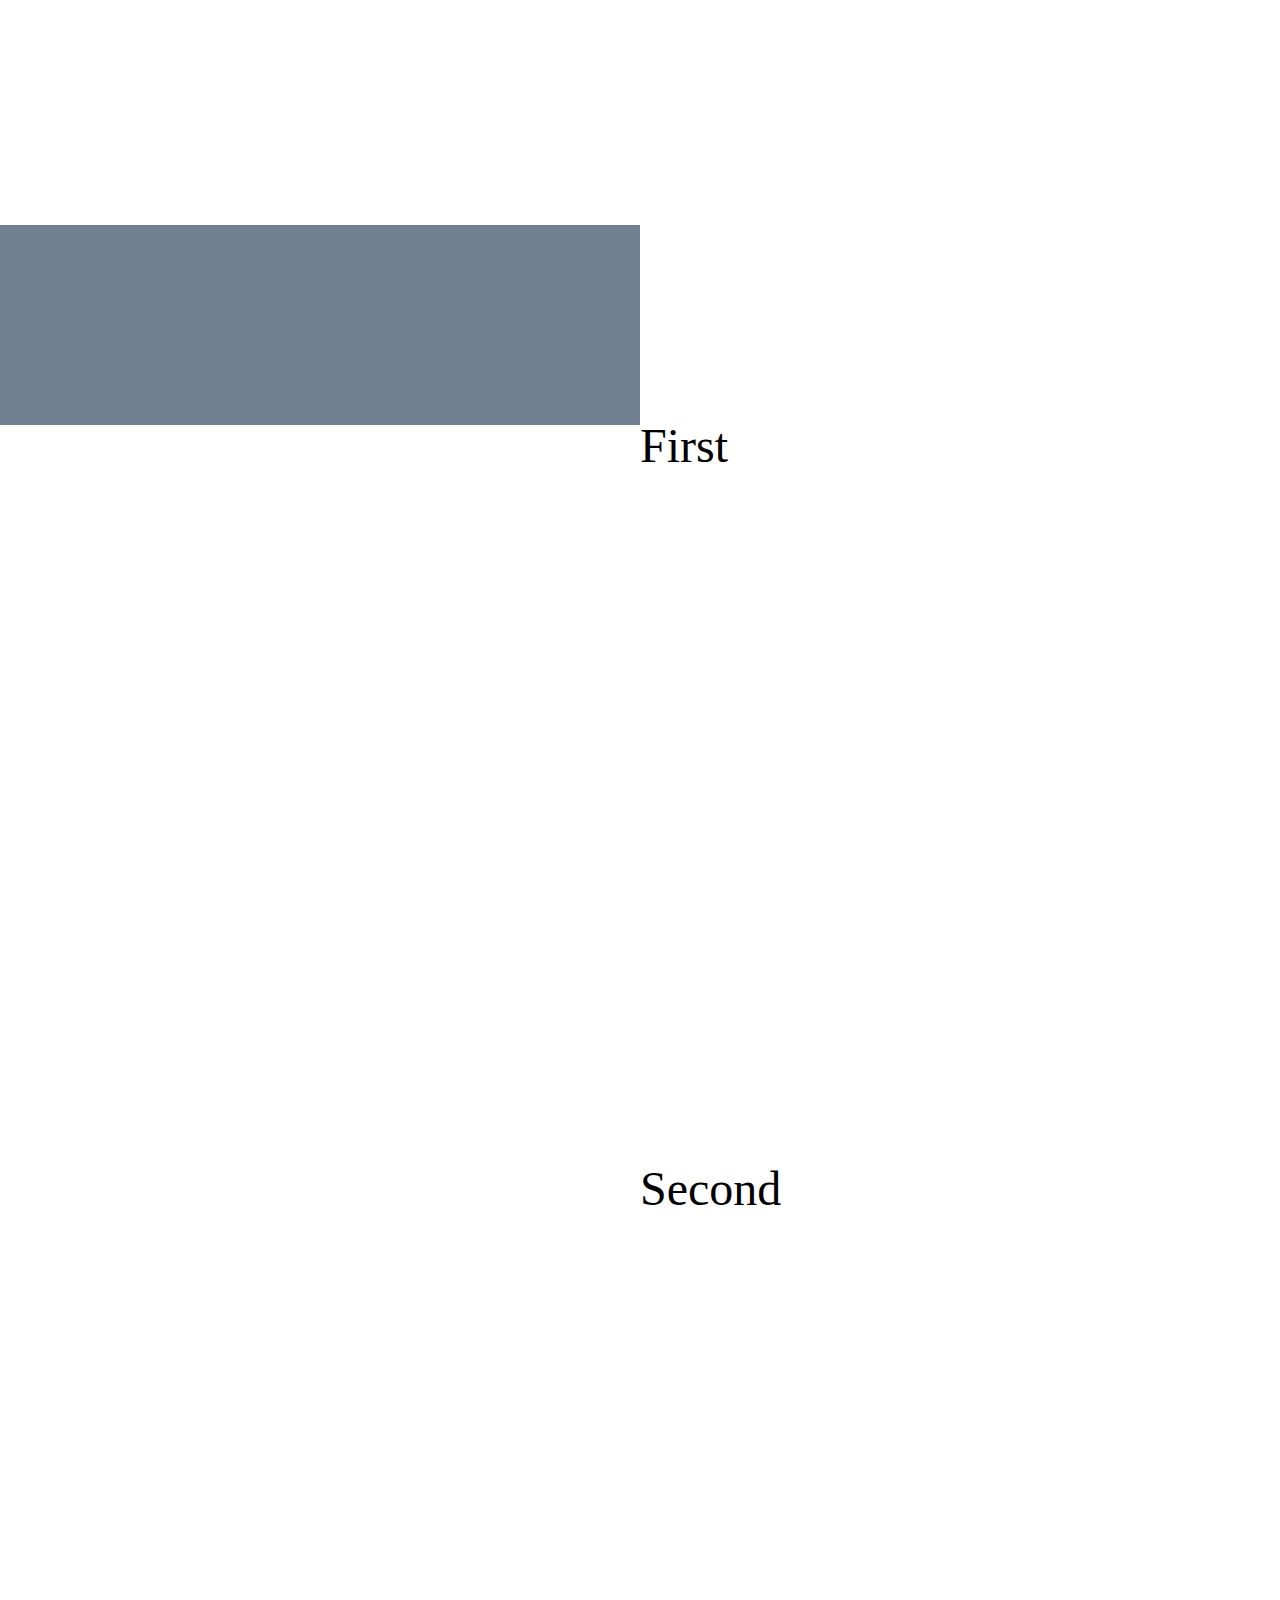
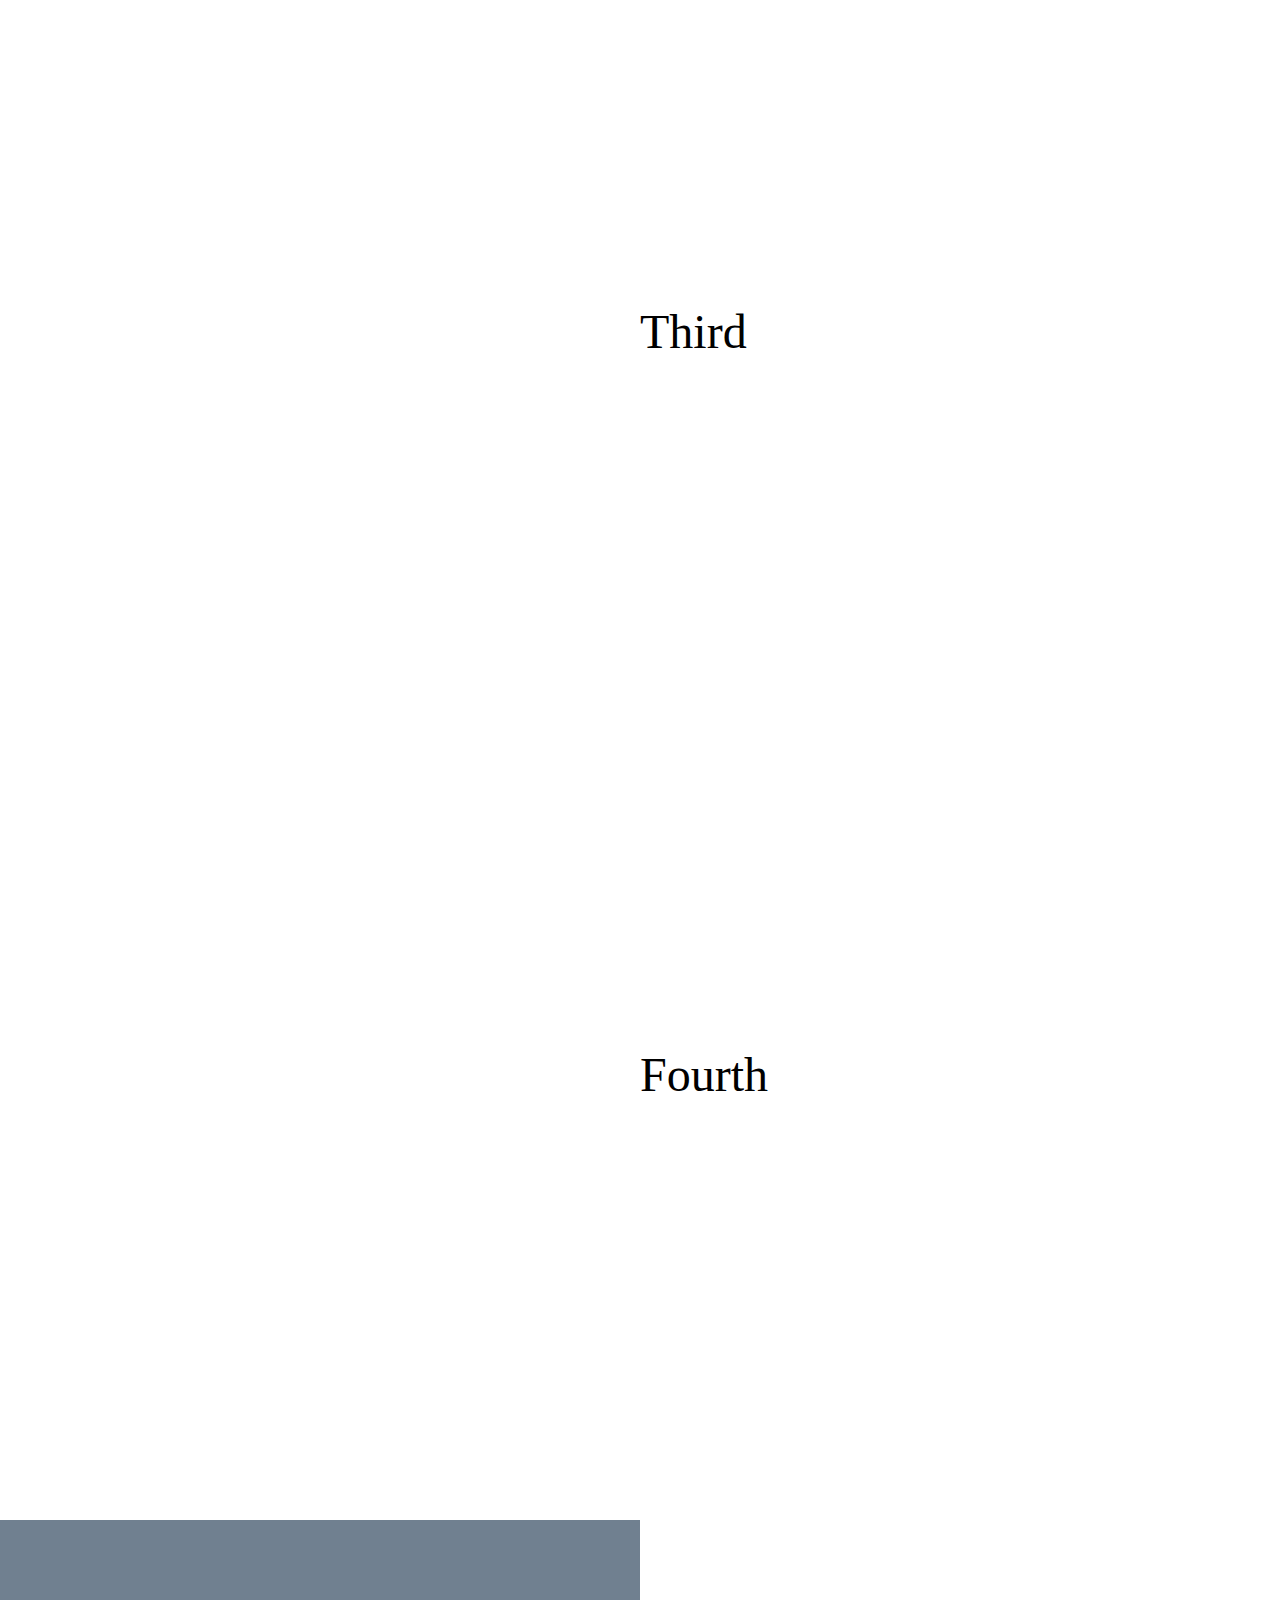
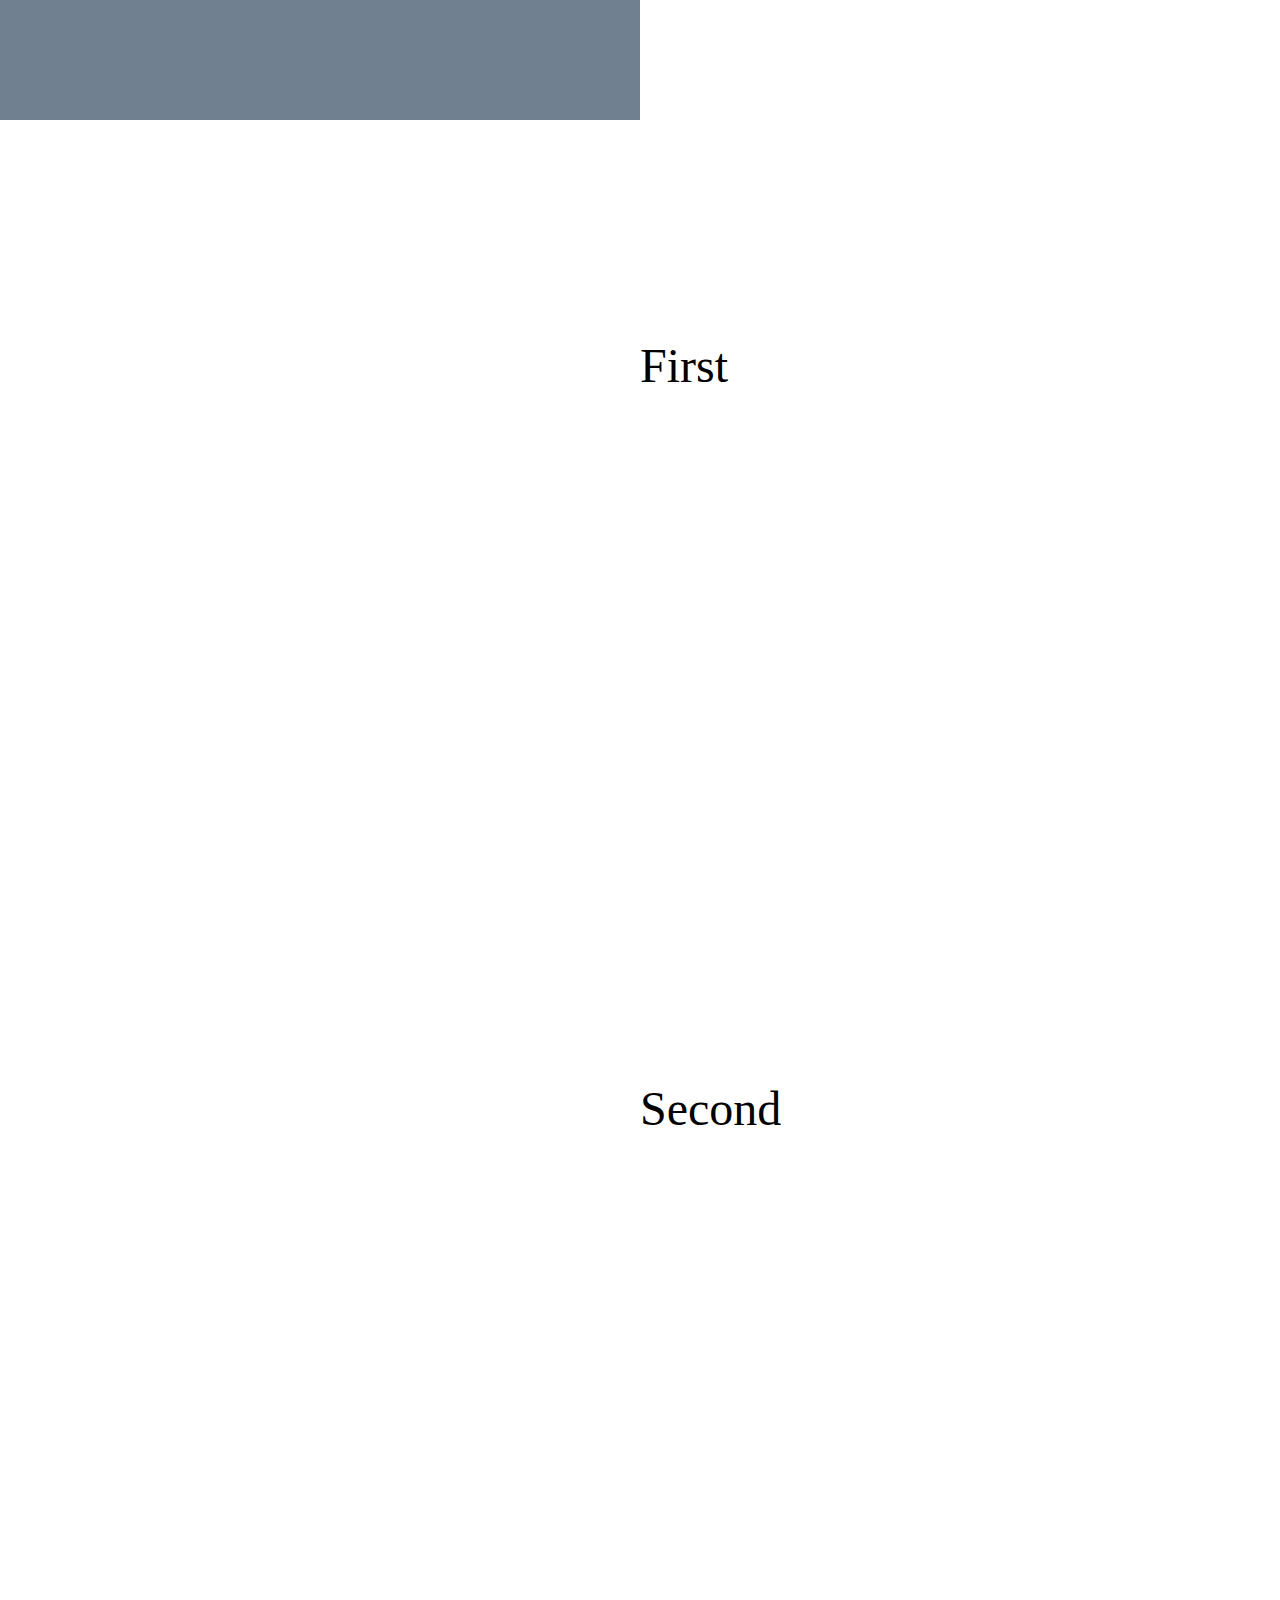
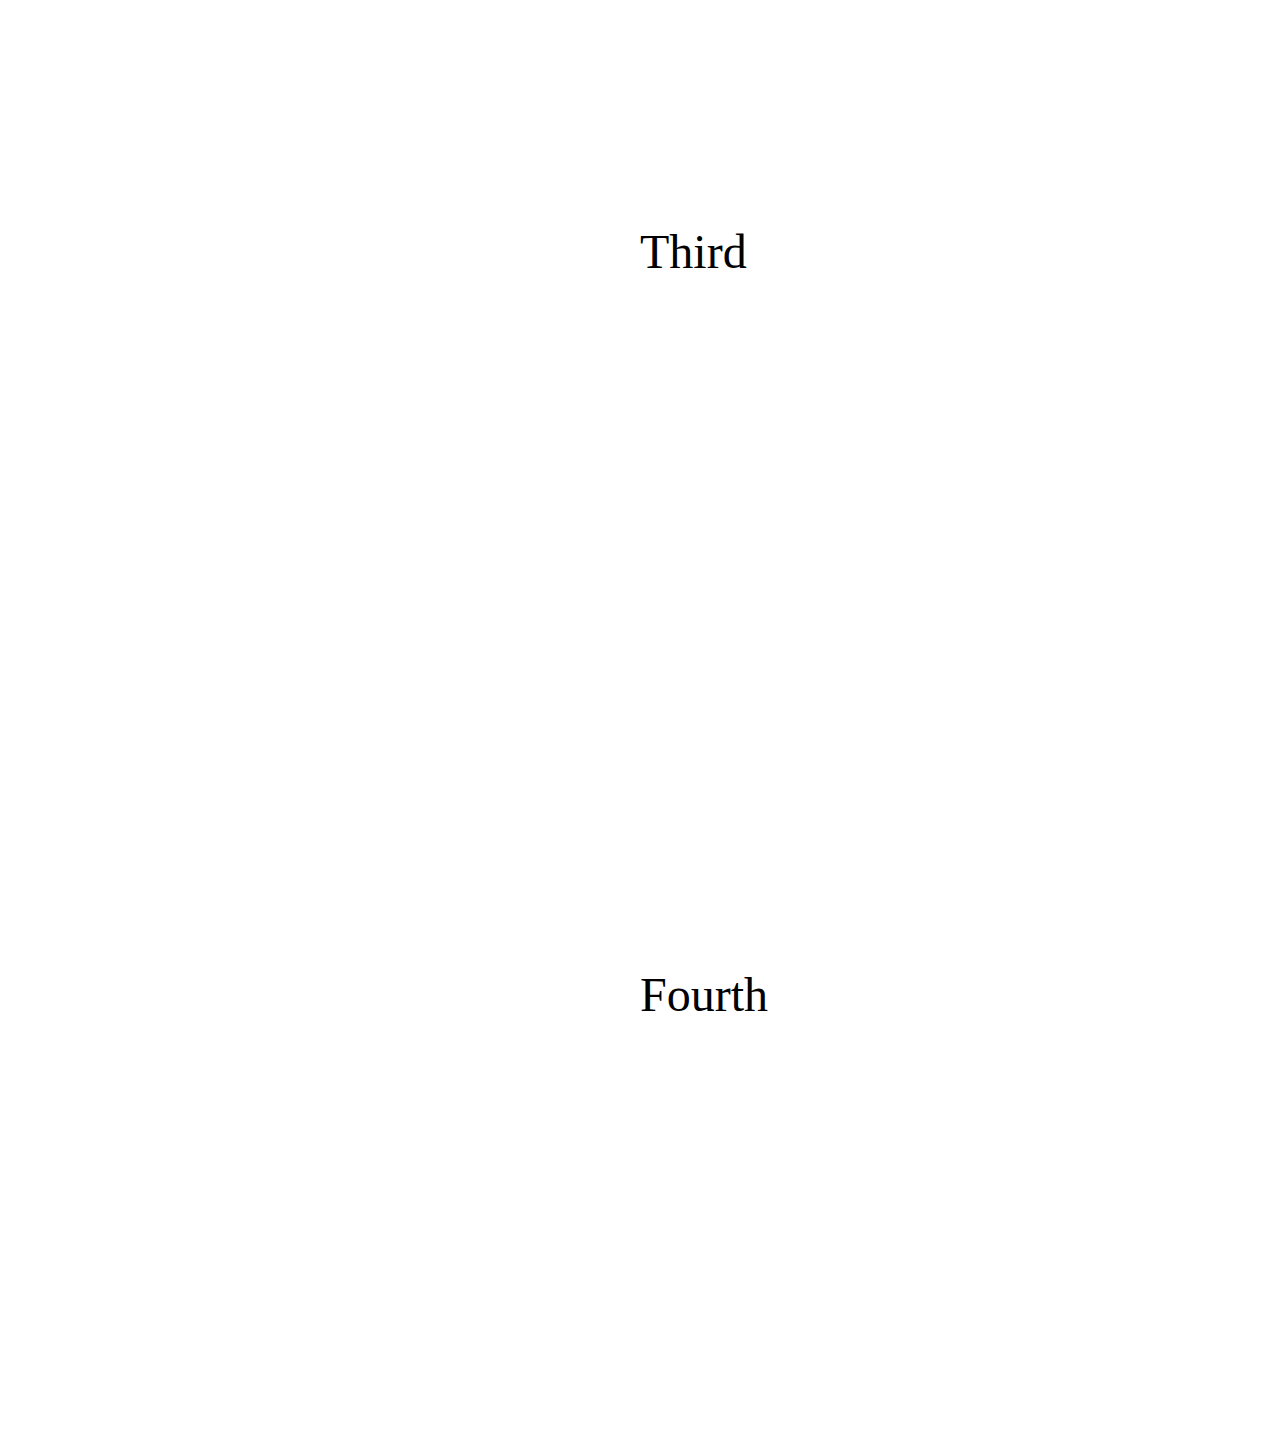
<file: waypoints-test/index.html>
<!DOCTYPE>
<html>
<head>
	<meta content="text/html; charset=utf-8" />
	<link rel="stylesheet" type="text/css" href="waypoints-style.css">
	<link href="https://fonts.googleapis.com/css?family=Lato:300,300i,400,400i,700|Abril+Fatface|Rubik:300,400,400i,500,500i,700" rel="stylesheet">
	
	<script src="https://d3js.org/d3.v4.min.js"></script>
	<script src="http://d3js.org/topojson.v1.min.js"></script>
    <script src="../3rd-party/noframework.waypoints.min copy.js"></script>
	<title>Geo Map</title>
</head>
<body>

	<div class="main">
		
		<div class="sticky sticky-el" id="one"></div>
		<div class="info">
			<p class="info-text" id="first">First</p>
			<p class="info-text" id="second">Second</p>
			<p class="info-text" id="third">Third</p>
			<p class="info-text" id="fourth">Fourth</p>
		</div>

	</div>

	<div class="main">
		
		<div class="sticky sticky-el" id="two"></div>
		<div class="info">
			<p class="info-text">First</p>
			<p class="info-text">Second</p>
			<p class="info-text">Third</p>
			<p class="info-text">Fourth</p>
		</div>

	</div>

<script type="text/javascript" src="waypoints-test.js" "></script>
</body>
</html>
</file>
<file: waypoints-test/waypoints-style.css>
body {
	margin: 0;
}

.main {
	display: grid;
	grid-template-columns: 1fr 1fr;
	grid-template-rows: min-content;
}

.sticky {
	position: -webkit-sticky;
	position: sticky;
	top: 25%;
}

.sticky-el {
	background-color: slategray;
	height: 200px;
	/*max-height: 400px;*/
	/*align-self: center;*/
}

.info {
	padding: 50px 0px;
}

.info-text {
	font-size: 3em;
	padding-top: 50%;
	padding-bottom: 50%;
}
</file>
